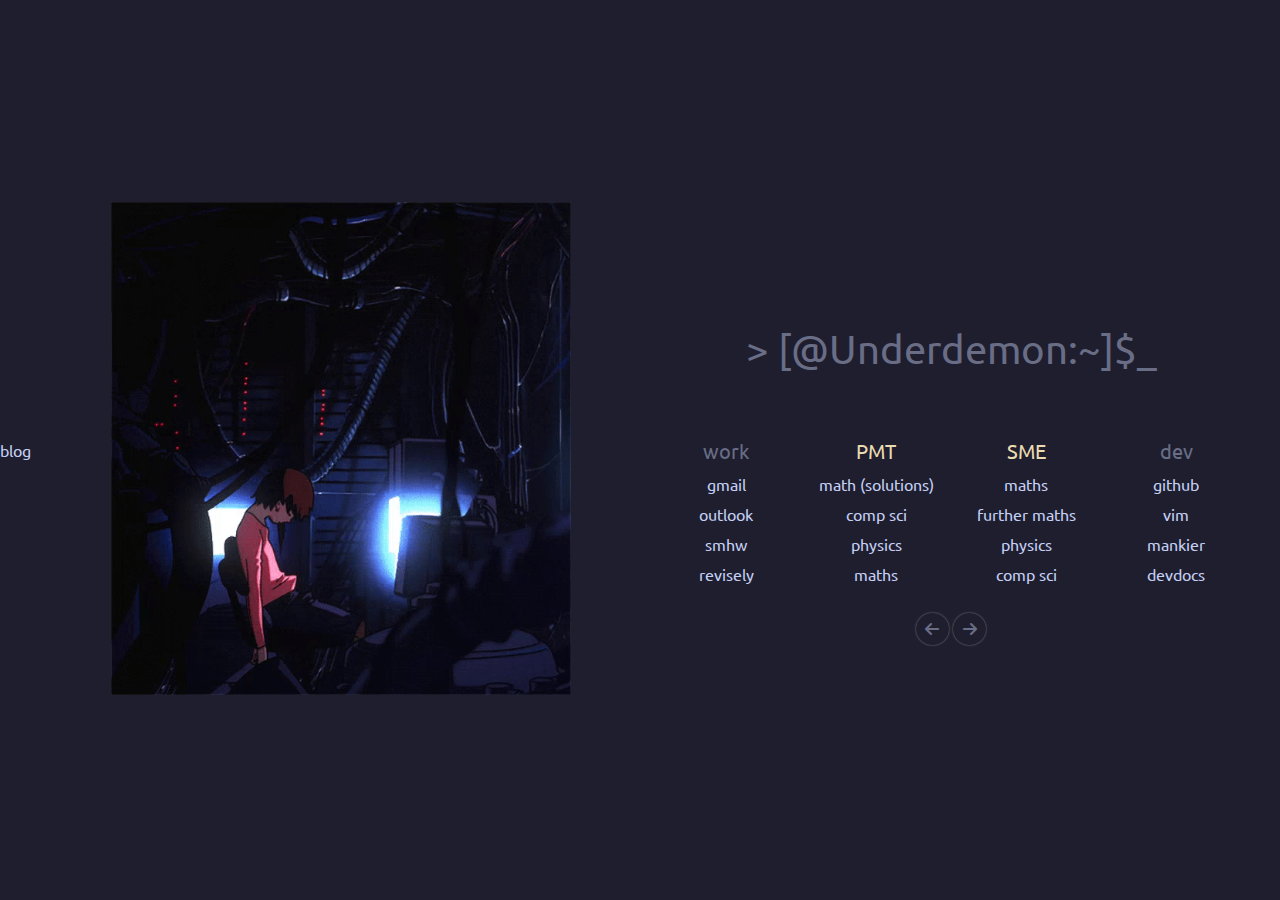
<file: index.html>
<!DOCTYPE html>
<html lang="en">

<head>
    <meta charset="UTF-8">
    <title>~/startpage</title>
    <link rel="stylesheet" type="text/css" href="style.css">
    <link rel="stylesheet" href="https://cdnjs.cloudflare.com/ajax/libs/font-awesome/6.0.0/css/all.min.css">
</head>

<body>
    <div class="container">
        <div class="left-container">
            <div class="gif">
                <img src="" id="img" alt="some image" class="vapor">
            </div>
        </div>

        <div class="right-container">
            <div class="head">
                <p>> [@Underdemon:~]$<span class="blinking">_</span></p>
            </div>
            
            <div class="slider">
                <div class="slide">
                    <div class="category">
                        <div class="links">
                            <li class="title">work</li>
                            <li><a href="https://gmail.com">gmail</a></li>
                            <li><a href="https://outlook.office.com">outlook</a></li>
                            <li><a href="https://www.satchelone.com/todos/issued">smhw</a></li>
                            <li><a href="https://www.revisely.co.uk/alevel/">revisely</a></li>
                        </div>
                    </div>

                    <div class="category">
                        <div class="links">
                            <li class="title"><a style="color: #EADBB2" href="https://www.physicsandmathstutor.com/">PMT</a></li>
                            <li><a href="https://www.physicsandmathstutor.com/maths-revision/solutionbanks/">math (solutions)</a></li>
                            <li><a href="https://www.physicsandmathstutor.com/computer-science-revision/a-level-aqa/">comp sci</a></li>
                            <li><a href="https://www.physicsandmathstutor.com/physics-revision/a-level-aqa//">physics</a></li>
                            <li><a href="https://www.physicsandmathstutor.com/maths-revision/">maths</a></li>
                        </div>
                    </div>

                    <div class="category">
                        <div class="links">
                            <li class="title"><a style="color: #EADBB2" href="https://www.savemyexams.co.uk/a-level/">SME</a></li>
                            <li><a href="https://www.savemyexams.co.uk/a-level/maths/edexcel/">maths</a></li>
                            <li><a href="https://www.savemyexams.co.uk/a-level/further-maths_core-pure/edexcel/17/">further maths</a></li>
                            <li><a href="https://www.savemyexams.co.uk/a-level/physics/aqa/17/">physics</a></li>
                            <li><a href="https://www.savemyexams.co.uk/a-level/computer-science/aqa/">comp sci</a></li>
                        </div>
                    </div>

                    <div class="category">
                        <div class="links">
                            <li class="title">dev</li>
                            <li><a href="https://github.com/Underdemon">github</a></li>
                            <li><a href="https://vim.rtorr.com/">vim</a></li>
                            <li><a href="https://mankier.com/">mankier</a></li>
                            <li><a href="https://devdocs.io/">devdocs</a></li>
                        </div>
                    </div>
                </div>

                <div class="slide">
                    <div class="category">
                        <div class="links">
                            <li class="title">videos</li>
                            <li><a href="https://www.youtube.com/">yt</a></li>
                            <li><a href="https://www.twitch.tv/">twitch</a></li>
                            <li><a href="https://animixplay.to/user/Underdemon">animixplay</a></li>
                            <li><a href="https://www.nicovideo.jp/">NND idk</a></li>
                        </div>
                    </div>

                    <div class="category">
                        <div class="links">
                            <li class="title">social</li>
                            <li><a href="https://discord.com/channels/@me">discord</a></li>
                            <li><a href="https://www.reddit.com/">reddit</a></li>
                            <li><a href="https://twitter.com/home">twitter</a></li>
                            <li><a href="https://www.instagram.com/">insta</a></li>
                        </div>
                    </div>

                    <div class="category">
                        <div class="links">
                            <li class="title"><a style="color: #EADBB2" href="https://youtube.com/playlist?list=PLR5QYUhpYpA9xzeUyWBa2QSi4X3x_3r-l">musica</a></li>
                            <li><a href="https://open.spotify.com/">spotify</a></li>
                            <li><a href="https://hobune.stream/channels/taia777">taia777</a></li>
                            <li><a href="http://151.80.40.155/">touhou things</a></li>
                            <li><a href="http://www.tlmc.eu/">tlmc</a></li>
                        </div>
                    </div>

                    <div class="category">
                        <div class="links">
                            <li class="title">play</li>
                            <li><a href="https://monkeytype.com/">monkeytype</a></li>
                            <li><a href="https://beta.leetify.com/app"></a>leetify</li>
                            <li><a href="https://www.smashladder.com/">anther's</a></li>
                            <li><a href="https://streamable.com/">streamable</a></li>
                        </div>
                    </div>
                </div>

                <div class="slide">
                    <div class="category">
                        <div class="links">
                            <li class="title">mods</li>
                            <li><a href="https://slippi.gg/">slippi</a></li>
                            <li><a href="https://blippi.gg/">blippi</a></li>
                            <li><a href="https://ssbmtextures.com/">ssbmt</a></li>
                            <li><a href="https://drippi.gg/">drippi</a></li>
                        </div>
                    </div>

                    <div class="category">
                        <div class="links">
                            <li class="title">info</li>
                            <li><a href="https://www.meleelibrary.com/">melee library</a></li>
                            <li><a href="https://melee.cookbook.gg/about">cookbook</a></li>
                            <li><a href="https://meleeframedata.com/">frame data</a></li>
                            <li><a href="https://ikneedata.com/calculator">calculator</a></li>
                        </div>
                    </div>

                    <div class="category">
                        <div class="links">
                            <li class="title">tools</li>
                            <li><a href="https://slippilab.com/">slippi lab</a></li>
                            <li><a href="https://savestate.gg/">savestate</a></li>
                            <li><a href="https://vods.co/melee">VODs</a></li>
                            <li><a href=""></a></li>
                        </div>
                    </div>

                    <div class="category">
                        <div class="links">
                            <li class="title">misc</li>
                            <li><a href="https://smashboards.com/threads/staying-healthy-a-guide-to-playing-melee-better-and-longer.332355/">healthiness guide</a></li>
                            <li><a href="https://www.youtube.com/watch?v=rNoDWrVTZPk">hand warmups</a></li>
                            <li><a href="https://shongsdu.github.io/TechChaseWeb/">tech chase game</a></li>
                            <li><a href=""></a></li>
                        </div>
                    </div>

                </div>
            </div>

            <div class="carousel">
                <i class="fa-solid fa-arrow-left"></i>
                <i class="fa-solid fa-arrow-right"></i>
            </div>

        </div>
        <p><a href="./blog/">blog</a></p>
    </div>
    <script src="main.js" type="text/javascript"></script>
</body>

</html>
</file>
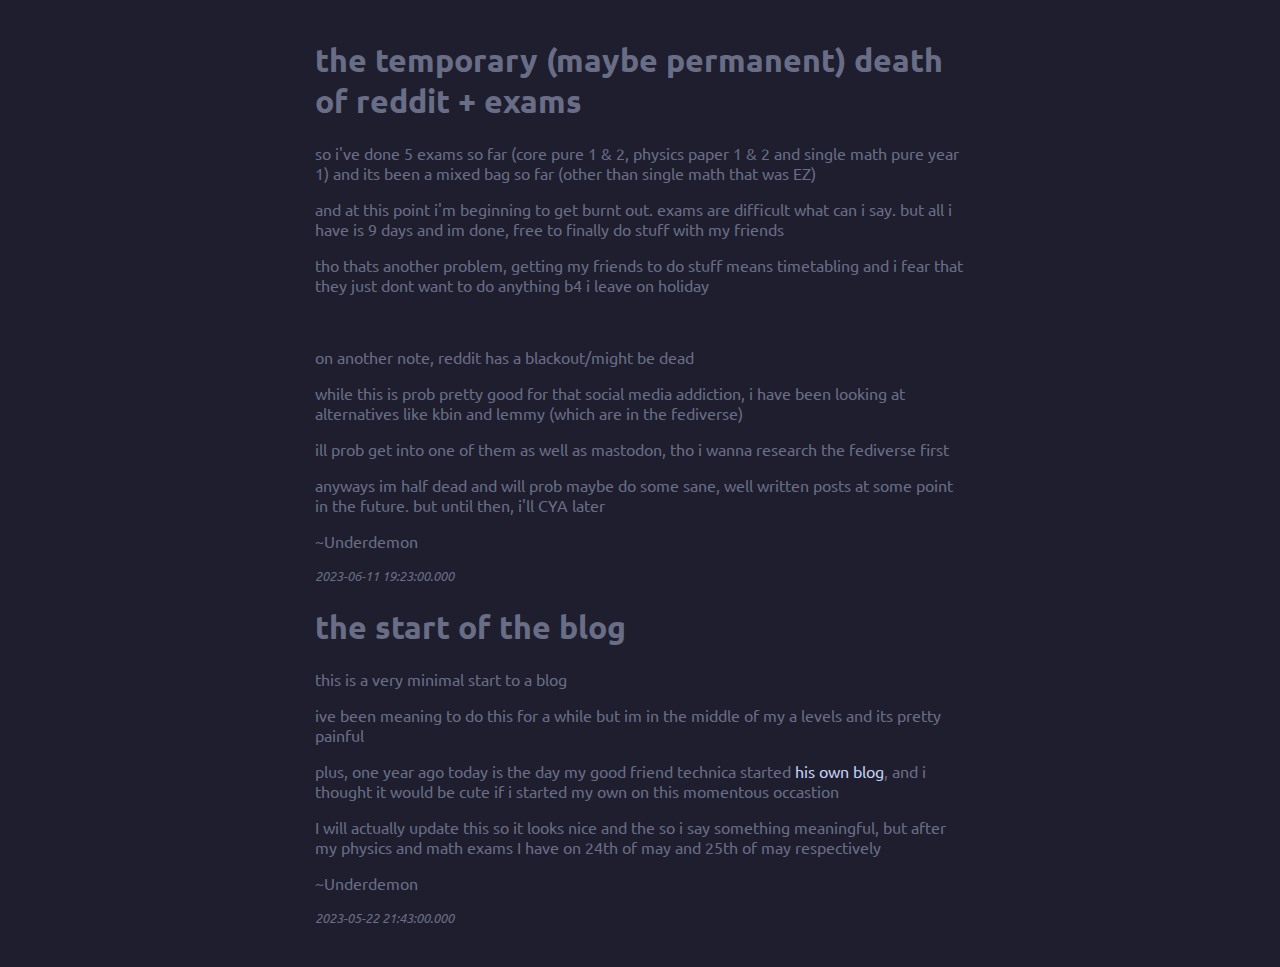
<file: blog/index.html>
<!DOCTYPE html>
<html lang="en">
    <head>
        <meta charset="UTF-8">
        <title>~/blog</title>
        <link rel="stylesheet" type="text/css" href="blog_style.css">
        <link rel="stylesheet" href="https://cdnjs.cloudflare.com/ajax/libs/font-awesome/6.0.0/css/all.min.css">
    </head>
<body>
    <div class = "entry">
        <h1>the temporary (maybe permanent) death of reddit + exams</h1>

        <div class = "entrytext">
            <p>so i've done 5 exams so far (core pure 1 & 2, physics paper 1 & 2 and single math pure year 1) and its been a mixed bag so far (other than single math that was EZ)</p>
            <p>and at this point i'm beginning to get burnt out. exams are difficult what can i say. but all i have is 9 days and im done, free to finally do stuff with my friends</p>
            <p>tho thats another problem, getting my friends to do stuff means timetabling and i fear that they just dont want to do anything b4 i leave on holiday</p>
            <br>
            <p>on another note, reddit has a blackout/might be dead</p>
            <p>while this is prob pretty good for that social media addiction, i have been looking at alternatives like kbin and lemmy (which are in the fediverse)</p>
            <p>ill prob get into one of them as well as mastodon, tho i wanna research the fediverse first</p>
            <p>anyways im half dead and will prob maybe do some sane, well written posts at some point in the future. but until then, i'll CYA later</p>
            <p>~Underdemon</p>
        </div>
        <div class = "iso8601"><p>2023-06-11 19:23:00.000</p></div>
    </div>

    <div class = "entry">
        <h1>the start of the blog</h1>

        <div class = "entrytext">
            <p>this is a very minimal start to a blog</p>
            <p>ive been meaning to do this for a while but im in the middle of my a levels and its pretty painful</p>
            <p>plus, one year ago today is the day my good friend technica started <a href="https://technica.eth.limo/blog/">his own blog</a>, and i thought it would be cute if i started my own on this momentous occastion</p>
            <p>I will actually update this so it looks nice and the so i say something meaningful, but after my physics and math exams I have on 24th of may and 25th of may respectively</p>
            <p>~Underdemon</p>
        </div>
        <div class = "iso8601"><p>2023-05-22 21:43:00.000</p></div>
    </div>
</body>
</html>
</file>
<file: style.css>
@import "/catpuccin.css";
@import url('https://fonts.googleapis.com/css2?family=Ubuntu:wght@300&display=swap');


:root
{
    /* --color-bg: #282828;
    --color-fg: #EADBB2;
    --color-link: #8F9191;
    --color-link-visited: #668F8B;
    --color-link-hover: #FA7921; */

    --color-bg: var(--ctp-mocha-base);
    --color-fg: var(--ctp-mocha-overlay0);
    --color-link: var(--ctp-mocha-text);
    --color-link-visited: var(--ctp-mocha-mauve);
    --color-link-hover: var(--ctp-mocha-mauve);
}

*
{
  font-family: "Ubuntu";
}

html, body
{
  background: var(--color-bg);
  color: var(--color-fg);
  /* font-family: "Fira Code"; */
  height: 100%;
  width: 100%;
  margin: 0;
  padding: 0;
}

.container
{
  display: grid;
  grid-template-columns: 1fr 460px 600px 1fr;
  grid-template-areas:
    ". left right .";
  column-gap: 80px;
  justify-items: center;
  align-items: center;
  min-height: 100%;
}

.left-container
{
  grid-area: left;
  aspect-ratio: 1/1;
}

.right-container
{
  grid-area: right;
  height: 50%;
  width: 100%;
}

.gif img
{
  max-width: 100%;
  max-height: 100%;
}

.vapor {
  /* border-radius: 12px;
  border-style: solid;
  border-color: #FF79C6; */
}

.head
{
  display: flex;
  flex-direction: column;
  align-items: center;
  font-size: 40px;
  padding-top: 60px;
  font-family: "Consolas" !important;
}

.category
{
  display: flex;
  flex-direction: column;
  width: 180px;
}

.slider
{
  width: 100%;
  max-width: 800px;
  height: 200px;
  position: relative;
  overflow: hidden;
}

.slide
{
  display: flex;
  justify-content: center;
  
  width: 100%;
  max-width: 800px;
  height: 200px;
  position: absolute;
  transition: all 0.5s;
}

.carousel
{
  text-align: center;
}

.carousel i
{
  border-radius: 60px;
  box-shadow: 0 0 2px #888;
  padding: 0.5em 0.6em;
  cursor: pointer;
}

.carousel i:active
{
  transform: scale(1.1);
}

.carousel i:hover
{
  filter: brightness(0.6);
}

.links
{
  display: flex;
  flex-direction: column;
  align-items: center;
  padding-top: 20px;
  padding-bottom: 20px;
}

.title
{
  font-size: 20px;
}

li
{
  font-size: 16px;
  list-style-type: none;
  padding: 5px
}

a:link
{
  text-decoration: none;
  color: var(--color-link);
}

a:visited
{
  color: var(--color-link-visited);
}

a:hover
{
  color: var(--color-link-hover);
}

.blinking
{
  animation: opacity 1s ease-in-out infinite;
  opacity: 1;
}

@keyframes opacity
{
  0% 
  {
    opacity: 1;
  }

  50%
  {
    opacity: 0;
  }

  100%
  {
    opacity: 1;
  }
}
</file>
<file: blog/blog_style.css>
@import url('https://fonts.googleapis.com/css2?family=Ubuntu:wght@300&display=swap');
@import "/catpuccin.css";

:root
{
    --color-bg: var(--ctp-mocha-base);
    --color-fg: var(--ctp-mocha-overlay0);
    --color-link: var(--ctp-mocha-text);
    --color-link-visited: var(--ctp-mocha-mauve);
    --color-link-hover: var(--ctp-mocha-mauve);
}

body {
    max-width: 650px;
    margin: 40px auto;
    padding: 0 10px;
    font-family: "Ubuntu";
    background: var(--color-bg);
    color: var(--color-fg);
}

a:link
{
    text-decoration: none;
    color: var(--color-link);
}

a:visited
{
    color: var(--color-link-visited);
}

a:hover
{
    color: var(--color-link-hover);
}

.iso8601 p
{
    font-size: 0.84rem;
    font-style: italic;
}
</file>
